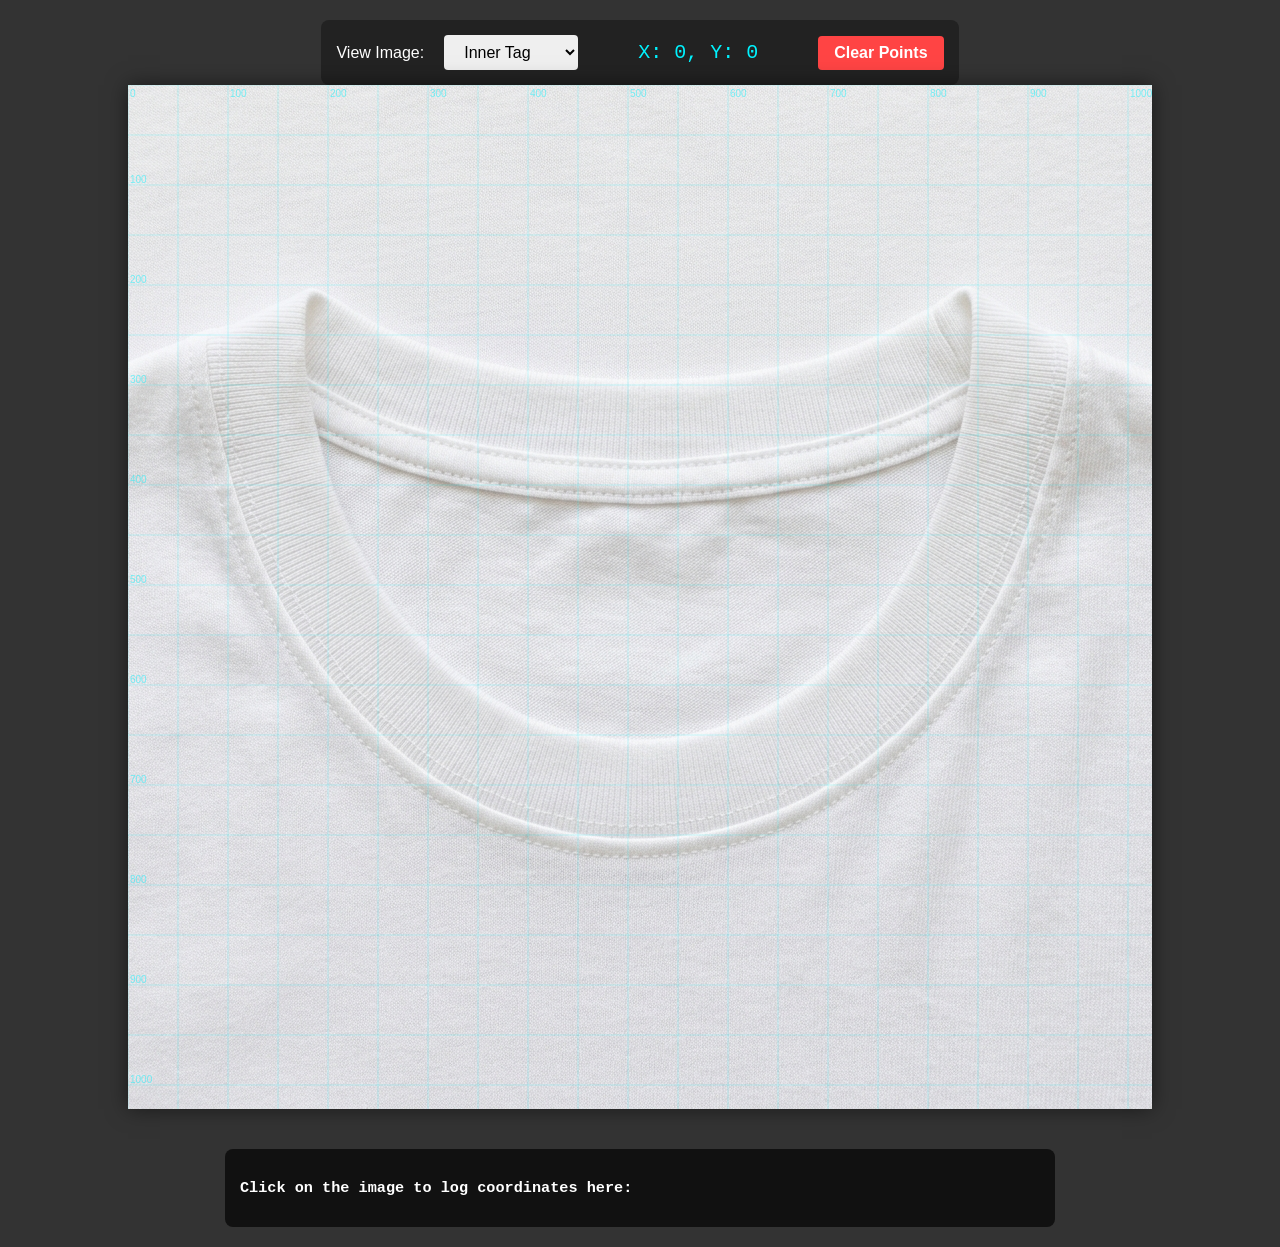
<file: grid_overlay.html>
<!DOCTYPE html>
<html lang="en">
<head>
    <meta charset="UTF-8">
    <meta name="viewport" content="width=device-width, initial-scale=1.0">
    <title>Coordinate Tool</title>
    <style>
        body { margin: 0; padding: 20px; font-family: sans-serif; background: #333; color: white; display: flex; flex-direction: column; align-items: center; }
        .container { position: relative; display: inline-block; box-shadow: 0 0 20px rgba(0,0,0,0.5); background: white; margin-bottom: 20px; }
        img { display: block; width: 1024px; height: 1024px; }
        .grid-canvas { position: absolute; top: 0; left: 0; cursor: crosshair; }
        .controls { display: flex; gap: 20px; align-items: center; background: #222; padding: 15px; border-radius: 8px; }
        select, button { padding: 8px 16px; font-size: 16px; border-radius: 4px; border: none; cursor: pointer; }
        button { background: #00f3ff; color: black; font-weight: bold; }
        button:hover { background: #00c3cc; }
        #coords { font-size: 20px; font-family: monospace; color: #00f3ff; min-width: 200px; text-align: center; }
        #clickLog { margin-top: 20px; background: #111; padding: 15px; border-radius: 8px; width: 100%; max-width: 800px; max-height: 200px; overflow-y: auto; font-family: monospace; }
        .log-entry { margin: 5px 0; padding: 5px; border-bottom: 1px solid #333; }
        .btn-clear { background: #ff4444; color: white; }
    </style>
</head>
<body>

    <div class="controls">
        <label>View Image: </label>
        <select id="imageSelect">
            <option value="assets/inner_tag.png">Inner Tag</option>
            <option value="assets/front.png">Front</option>
            <option value="assets/back.png">Back</option>
            <option value="assets/outer_collar.png">Collar Back</option>
        </select>
        <div id="coords">X: 0, Y: 0</div>
        <button id="clearLog" class="btn-clear">Clear Points</button>
    </div>

    <div class="container">
        <img id="baseImage" src="assets/inner_tag.png" alt="Base">
        <canvas id="gridCanvas" class="grid-canvas" width="1024" height="1024"></canvas>
    </div>

    <div id="clickLog">
        <h3>Click on the image to log coordinates here:</h3>
    </div>

    <script>
        const canvas = document.getElementById('gridCanvas');
        const ctx = canvas.getContext('2d');
        const coordsDisplay = document.getElementById('coords');
        const imageSelect = document.getElementById('imageSelect');
        const baseImage = document.getElementById('baseImage');
        const clickLog = document.getElementById('clickLog');
        const clearBtn = document.getElementById('clearLog');

        let points = [];

        function drawGrid() {
            ctx.clearRect(0, 0, canvas.width, canvas.height);
            
            ctx.strokeStyle = 'rgba(0, 243, 255, 0.2)';
            ctx.lineWidth = 1;
            
            // Draw 50px grid
            for(let x = 0; x <= canvas.width; x += 50) {
                ctx.beginPath(); ctx.moveTo(x, 0); ctx.lineTo(x, canvas.height); ctx.stroke();
                if(x % 100 === 0) { ctx.fillStyle = 'rgba(0, 243, 255, 0.5)'; ctx.fillText(x, x+2, 12); }
            }
            for(let y = 0; y <= canvas.height; y += 50) {
                ctx.beginPath(); ctx.moveTo(0, y); ctx.lineTo(canvas.width, y); ctx.stroke();
                if(y % 100 === 0 && y > 0) { ctx.fillStyle = 'rgba(0, 243, 255, 0.5)'; ctx.fillText(y, 2, y-2); }
            }

            // Draw points
            points.forEach((p, i) => {
                ctx.beginPath();
                ctx.arc(p.x, p.y, 4, 0, Math.PI * 2);
                ctx.fillStyle = '#ff0055';
                ctx.fill();
                
                ctx.fillStyle = '#ffffff';
                ctx.font = '14px monospace';
                ctx.fillText(`P${i+1} (${p.x}, ${p.y})`, p.x + 8, p.y + 4);
            });
        }

        imageSelect.addEventListener('change', (e) => {
            baseImage.src = e.target.value;
            points = [];
            clickLog.innerHTML = '<h3>Click on the image to log coordinates here:</h3>';
            drawGrid();
        });

        canvas.addEventListener('mousemove', (e) => {
            const rect = canvas.getBoundingClientRect();
            const scaleX = canvas.width / rect.width;
            const scaleY = canvas.height / rect.height;
            const x = Math.round((e.clientX - rect.left) * scaleX);
            const y = Math.round((e.clientY - rect.top) * scaleY);
            
            coordsDisplay.textContent = `X: ${x}, Y: ${y}`;
            drawGrid();
            
            // Crosshair
            ctx.strokeStyle = '#00f3ff';
            ctx.beginPath(); ctx.moveTo(x, 0); ctx.lineTo(x, canvas.height); ctx.stroke();
            ctx.beginPath(); ctx.moveTo(0, y); ctx.lineTo(canvas.width, y); ctx.stroke();
        });

        canvas.addEventListener('mouseleave', () => {
            coordsDisplay.textContent = `X: 0, Y: 0`;
            drawGrid();
        });

        canvas.addEventListener('click', (e) => {
            const rect = canvas.getBoundingClientRect();
            const scaleX = canvas.width / rect.width;
            const scaleY = canvas.height / rect.height;
            const x = Math.round((e.clientX - rect.left) * scaleX);
            const y = Math.round((e.clientY - rect.top) * scaleY);
            
            points.push({x, y});
            drawGrid();
            
            const logEntry = document.createElement('div');
            logEntry.className = 'log-entry';
            logEntry.innerHTML = `<strong>Point ${points.length}:</strong> x: <span style="color:#00f3ff">${x}</span>, y: <span style="color:#00f3ff">${y}</span>`;
            clickLog.appendChild(logEntry);
            clickLog.scrollTop = clickLog.scrollHeight;
        });

        clearBtn.addEventListener('click', () => {
            points = [];
            clickLog.innerHTML = '<h3>Click on the image to log coordinates here:</h3>';
            drawGrid();
        });

        baseImage.onload = () => drawGrid();
    </script>
</body>
</html>
</file>
